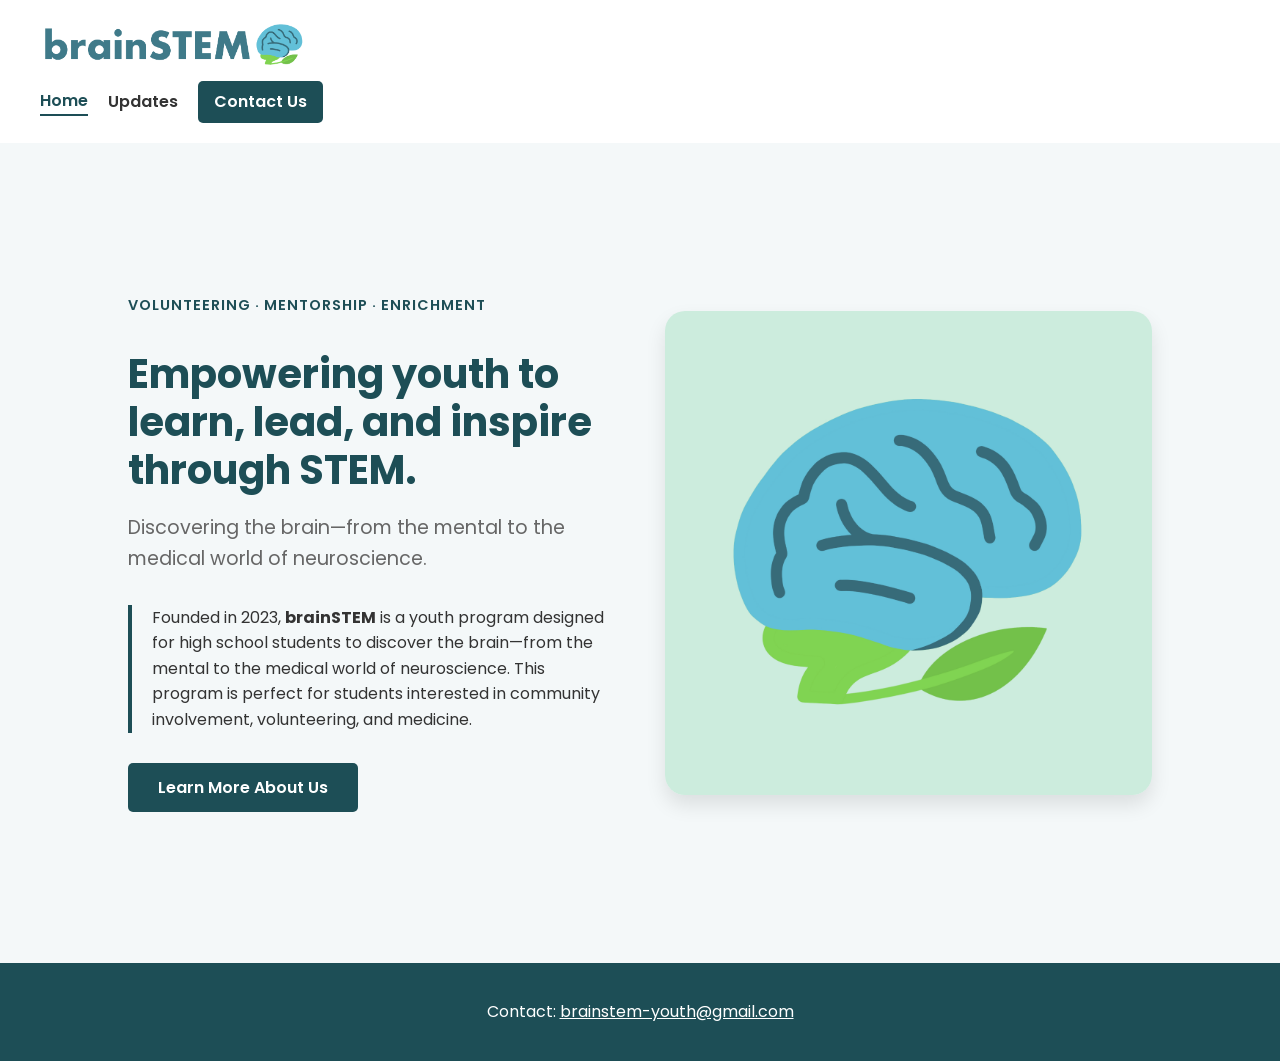
<file: index.html>
<!DOCTYPE html>
<html lang="en">

<head>
    <meta charset="UTF-8">
    <meta name="viewport" content="width=device-width, initial-scale=1.0">
    <title>brainSTEM | Youth Neuroscience Program</title>
    <link rel="stylesheet" href="style.css">
    <link href="https://fonts.googleapis.com/css2?family=Poppins:wght@300;400;600&display=swap" rel="stylesheet">
</head>

<body>

    <header>
        <nav>
            <div class="logo">
                <img src="images/name-logo.PNG" alt="BrainSTEM Logo" class="logo-img">
            </div>
            <div class="nav-links">
                <a href="index.html" class="active-page">Home</a>
                <a href="updates.html">Updates</a>
                <a href="mailto:brainstem-youth@gmail.com" class="contact-btn">Contact Us</a>
            </div>
        </nav>
    </header>

    <main>
        <section class="hero-section">
            <div class="content-wrapper">
                <span class="tagline">Volunteering · Mentorship · Enrichment</span>

                <h1>Empowering youth to learn, lead, and inspire through STEM.</h1>

                <p class="subtitle">
                    Discovering the brain—from the mental to the medical world of neuroscience.
                </p>

                <div class="description-box">
                    <p>
                        Founded in 2023, <strong>brainSTEM</strong> is a youth program designed for high school students
                        to discover the brain—from the mental to the medical world of neuroscience.
                        This program is perfect for students interested in community involvement,
                        volunteering, and medicine.
                    </p>
                </div>

                <a href="mailto:brainstem-youth@gmail.com" class="btn-primary">Learn More About Us</a>
            </div>

            <div class="image-wrapper">
                <img src="images/logo-green.png" alt="Green backround logo" class="hero-img">
            </div>
        </section>
    </main>

    <footer>
        <p>Contact: <a href="mailto:brainstem-youth@gmail.com">brainstem-youth@gmail.com</a></p>
    </footer>

</body>

</html>
</file>
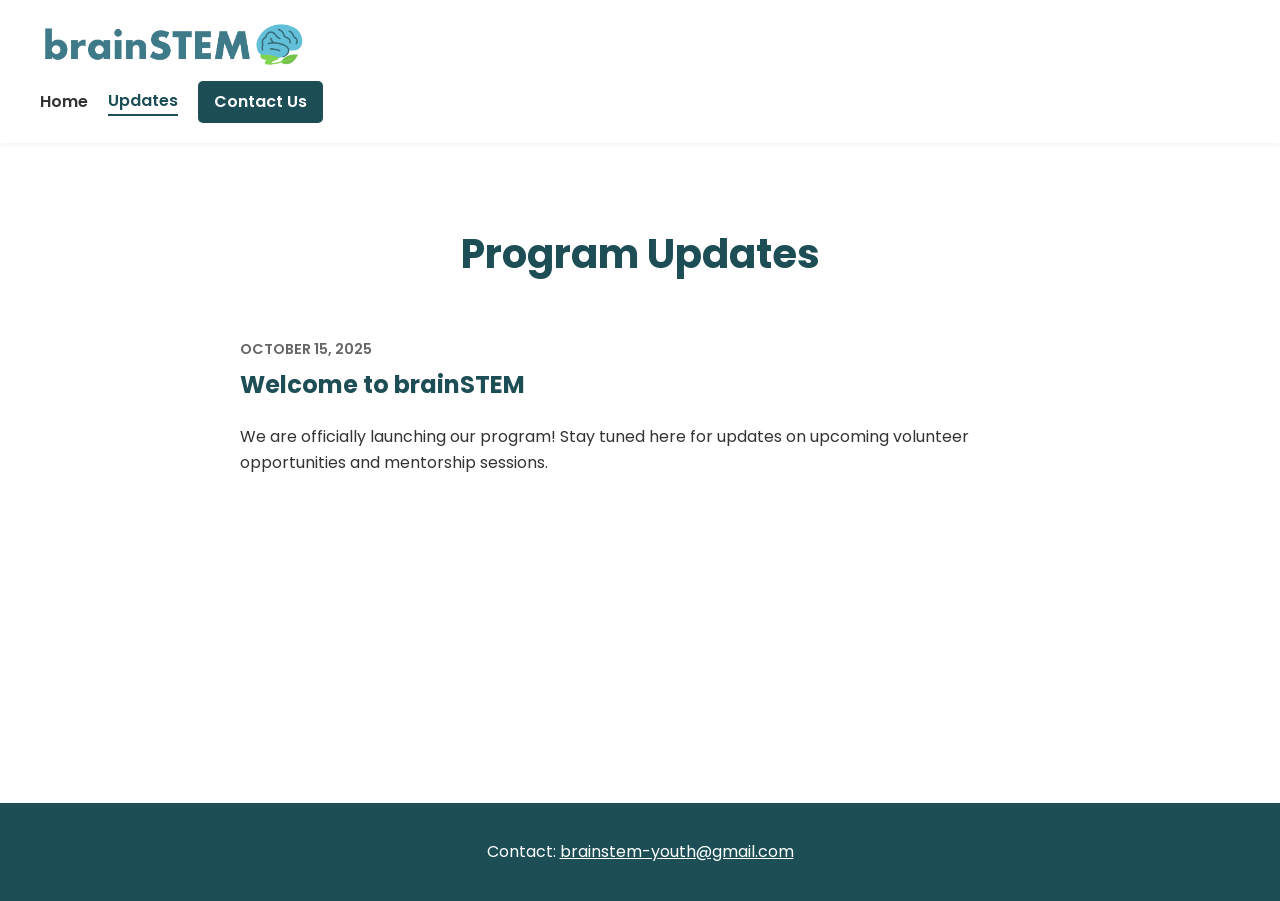
<file: updates.html>
<!DOCTYPE html>
<html lang="en">

<head>
    <meta charset="UTF-8">
    <meta name="viewport" content="width=device-width, initial-scale=1.0">
    <title>Updates | brainSTEM</title>
    <link rel="stylesheet" href="style.css">
    <link href="https://fonts.googleapis.com/css2?family=Poppins:wght@300;400;600&display=swap" rel="stylesheet">
</head>

<body>

    <header>
        <nav>
            <div class="logo">
                <a href="index.html"><img src="images/name-logo.PNG" alt="BrainSTEM Logo" class="logo-img"></a>
            </div>
            <div class="nav-links">
                <a href="index.html">Home</a>
                <a href="updates.html" class="active-page">Updates</a>
                <a href="mailto:brainstem-youth@gmail.com" class="contact-btn">Contact Us</a>
            </div>
        </nav>
    </header>

    <main class="blog-container">

        <h1 class="page-title">Program Updates</h1>


        <article class="blog-post">
            <span class="post-date">October 15, 2025</span>
            <h2>Welcome to brainSTEM</h2>
            <p>
                We are officially launching our program! Stay tuned here for updates
                on upcoming volunteer opportunities and mentorship sessions.
            </p>
        </article>

    </main>

    <footer>
        <p>Contact: <a href="mailto:brainstem-youth@gmail.com">brainstem-youth@gmail.com</a></p>
    </footer>

</body>

</html>
</file>
<file: style.css>
/* 1. General Setup */
:root {
    --primary-teal: #1D4E56;
    /* The color from your screenshot */
    --accent-teal: #2A6F7A;
    --text-dark: #333;
    --text-light: #666;
    --white: #ffffff;
}

body {
    font-family: 'Poppins', sans-serif;
    margin: 0;
    padding: 0;
    color: var(--text-dark);
    line-height: 1.6;
}

/* 2. Navigation */
header {
    padding: 20px 40px;
    display: flex;
    justify-content: space-between;
    align-items: center;
    background-color: var(--white);
    box-shadow: 0 2px 5px rgba(0, 0, 0, 0.05);
}

.logo {
    font-weight: 600;
    font-size: 1.5rem;
    color: var(--primary-teal);
}

.contact-link {
    text-decoration: none;
    color: var(--primary-teal);
    font-weight: 600;
}

/* 3. Hero Section (The Main Area) */
.hero-section {
    display: flex;
    /* Creates a side-by-side layout */
    align-items: center;
    justify-content: center;
    min-height: 80vh;
    /* Takes up most of the screen height */
    padding: 50px 10%;
    gap: 50px;
    background-color: #f4f8f9;
    /* Very light teal/grey background */
}

.content-wrapper {
    flex: 1;
    /* Takes up half the space */
    max-width: 600px;
}

/* Typography Styling */
.tagline {
    display: block;
    text-transform: uppercase;
    color: var(--primary-teal);
    font-weight: 600;
    letter-spacing: 1px;
    margin-bottom: 10px;
    font-size: 0.9rem;
}

h1 {
    font-size: 2.5rem;
    line-height: 1.2;
    margin-bottom: 15px;
    color: var(--primary-teal);
}

.subtitle {
    font-size: 1.2rem;
    color: var(--text-light);
    margin-bottom: 30px;
}

.description-box {
    border-left: 4px solid var(--primary-teal);
    padding-left: 20px;
    margin-bottom: 30px;
    color: var(--text-dark);
}

/* Button Styling */
.btn-primary {
    display: inline-block;
    background-color: var(--primary-teal);
    color: var(--white);
    padding: 12px 30px;
    border-radius: 5px;
    text-decoration: none;
    font-weight: 600;
    transition: background-color 0.3s;
}

.btn-primary:hover {
    background-color: var(--accent-teal);
}

/* 4. Image/Right Side */
.image-wrapper {
    flex: 1;
    display: flex;
    justify-content: center;
}

.placeholder-image {
    width: 300px;
    height: 300px;
    background-color: var(--primary-teal);
    border-radius: 20px;
    opacity: 0.2;
    /* Making it lighter just for the placeholder */
}

/* 5. Footer */
footer {
    text-align: center;
    padding: 20px;
    background-color: var(--primary-teal);
    color: var(--white);
}

footer a {
    color: var(--white);
    text-decoration: underline;
}

/* Mobile Responsiveness */
@media (max-width: 768px) {
    .hero-section {
        flex-direction: column;
        /* Stack vertically on phones */
        text-align: center;
        padding: 40px 20px;
    }

    .description-box {
        border-left: none;
        border-top: 4px solid var(--primary-teal);
        padding-top: 20px;
        padding-left: 0;
    }
}

/* Add this to the bottom of your CSS file */

/* 1. Control the Logo Size */
.logo-img {
    height: 50px;
    /* Adjust this number to make it bigger/smaller */
    width: auto;
    /* Keeps the aspect ratio so it doesn't squish */
}

/* 2. Control the Main Hero Image */
.hero-img {
    max-width: 100%;
    /* Ensures it never goes wider than its container */
    border-radius: 20px;
    /* Gives it rounded corners like your design */
    box-shadow: 0 10px 20px rgba(0, 0, 0, 0.1);
    /* Adds a subtle shadow */
}

/* --- NEW NAVIGATION STYLES --- */
.nav-links {
    display: flex;
    align-items: center;
    gap: 20px;
}

.nav-links a {
    text-decoration: none;
    color: var(--text-dark);
    font-weight: 600;
}

.nav-links a.active-page {
    color: var(--primary-teal);
    border-bottom: 2px solid var(--primary-teal);
}

.contact-btn {
    background-color: var(--primary-teal);
    color: white !important;
    /* Force white text */
    padding: 8px 16px;
    border-radius: 5px;
    transition: 0.3s;
}

.contact-btn:hover {
    background-color: var(--accent-teal);
}

/* --- BLOG PAGE STYLES --- */
.blog-container {
    max-width: 800px;
    margin: 0 auto;
    /* Centers the content */
    padding: 60px 20px;
    min-height: 60vh;
}

.page-title {
    text-align: center;
    color: var(--primary-teal);
    margin-bottom: 60px;
}

.blog-post {
    background: white;
    margin-bottom: 40px;
}

.post-date {
    color: var(--text-light);
    font-size: 0.9rem;
    font-weight: 600;
    text-transform: uppercase;
    display: block;
    margin-bottom: 5px;
}

.blog-post h2 {
    color: var(--primary-teal);
    margin-top: 0;
}

.post-image {
    width: 100%;
    /* Forces image to fit the text width */
    height: auto;
    /* Keeps the aspect ratio so it doesn't squish */
    border-radius: 10px;
    /* Rounds the corners to look nice */
    margin-top: 15px;
    margin-bottom: 15px;
}

.divider {
    border: 0;
    border-top: 1px solid #ddd;
    margin: 40px 0;
}
</file>
